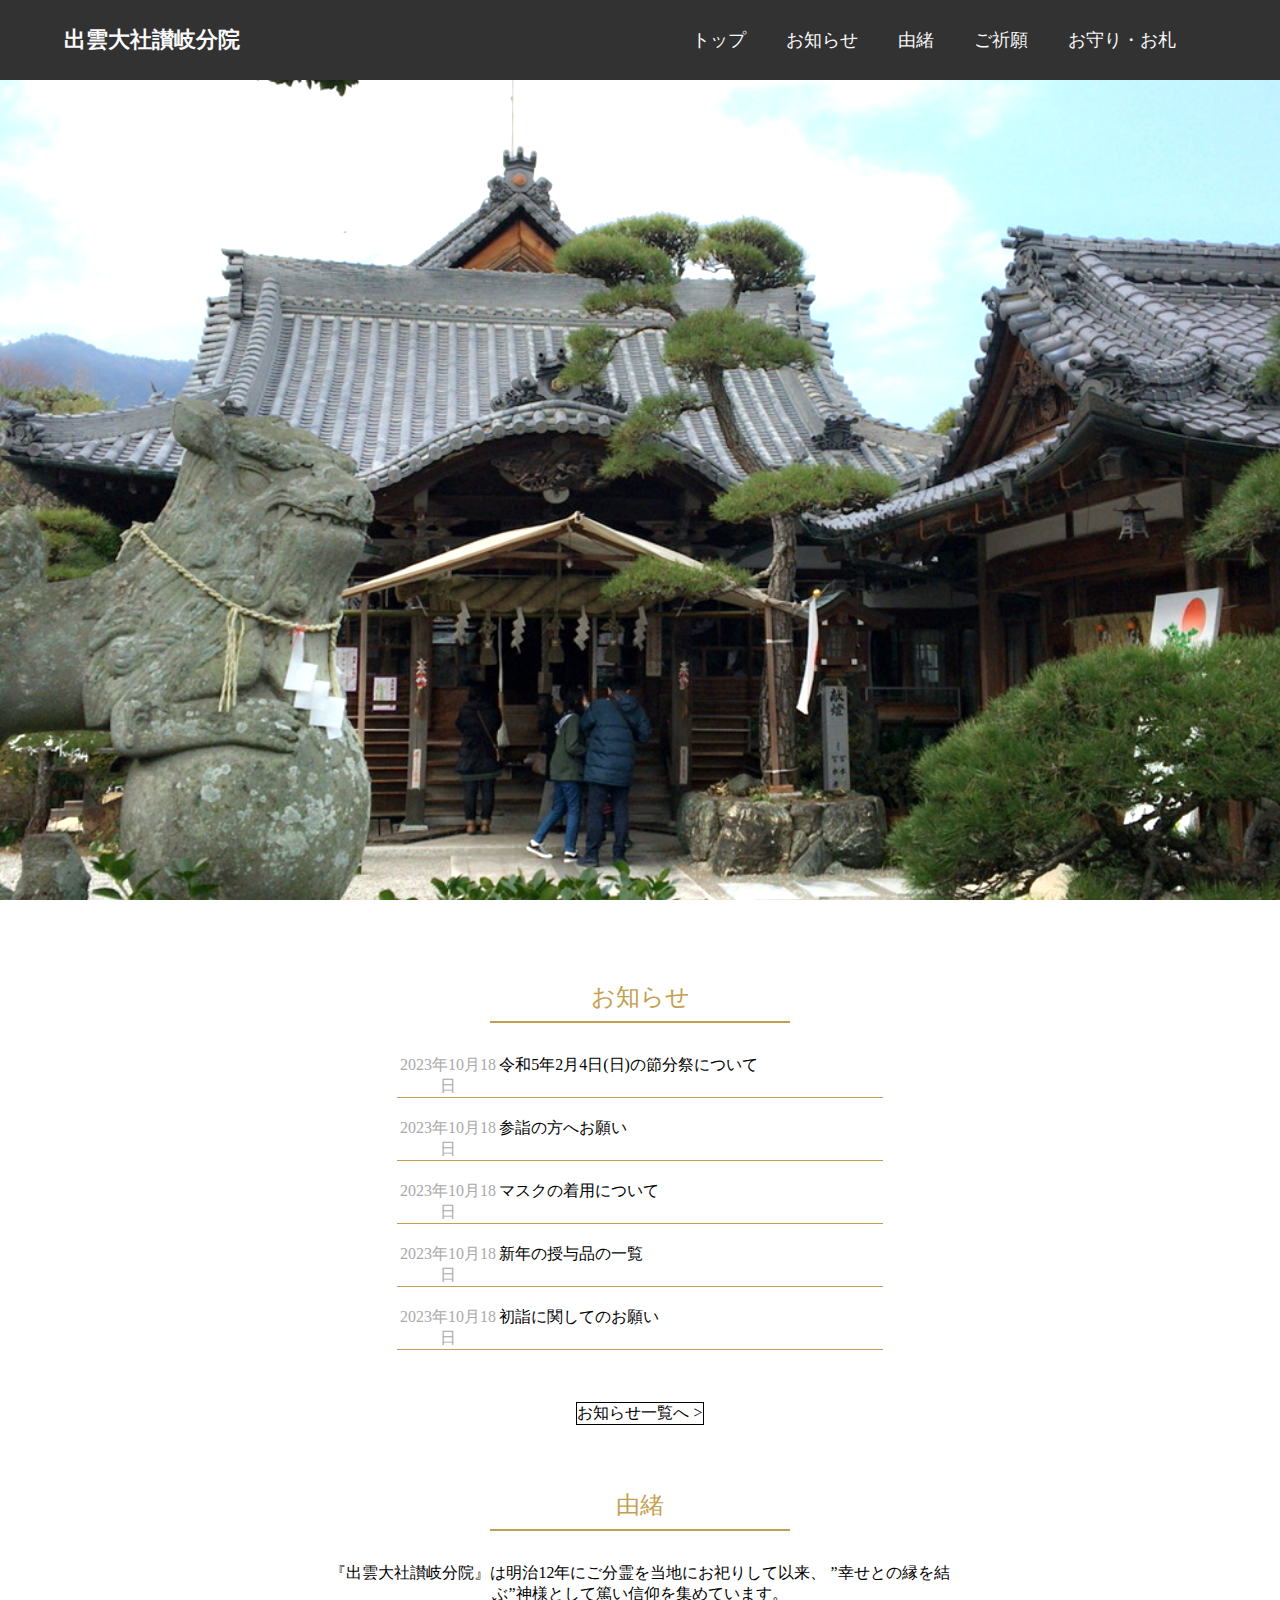
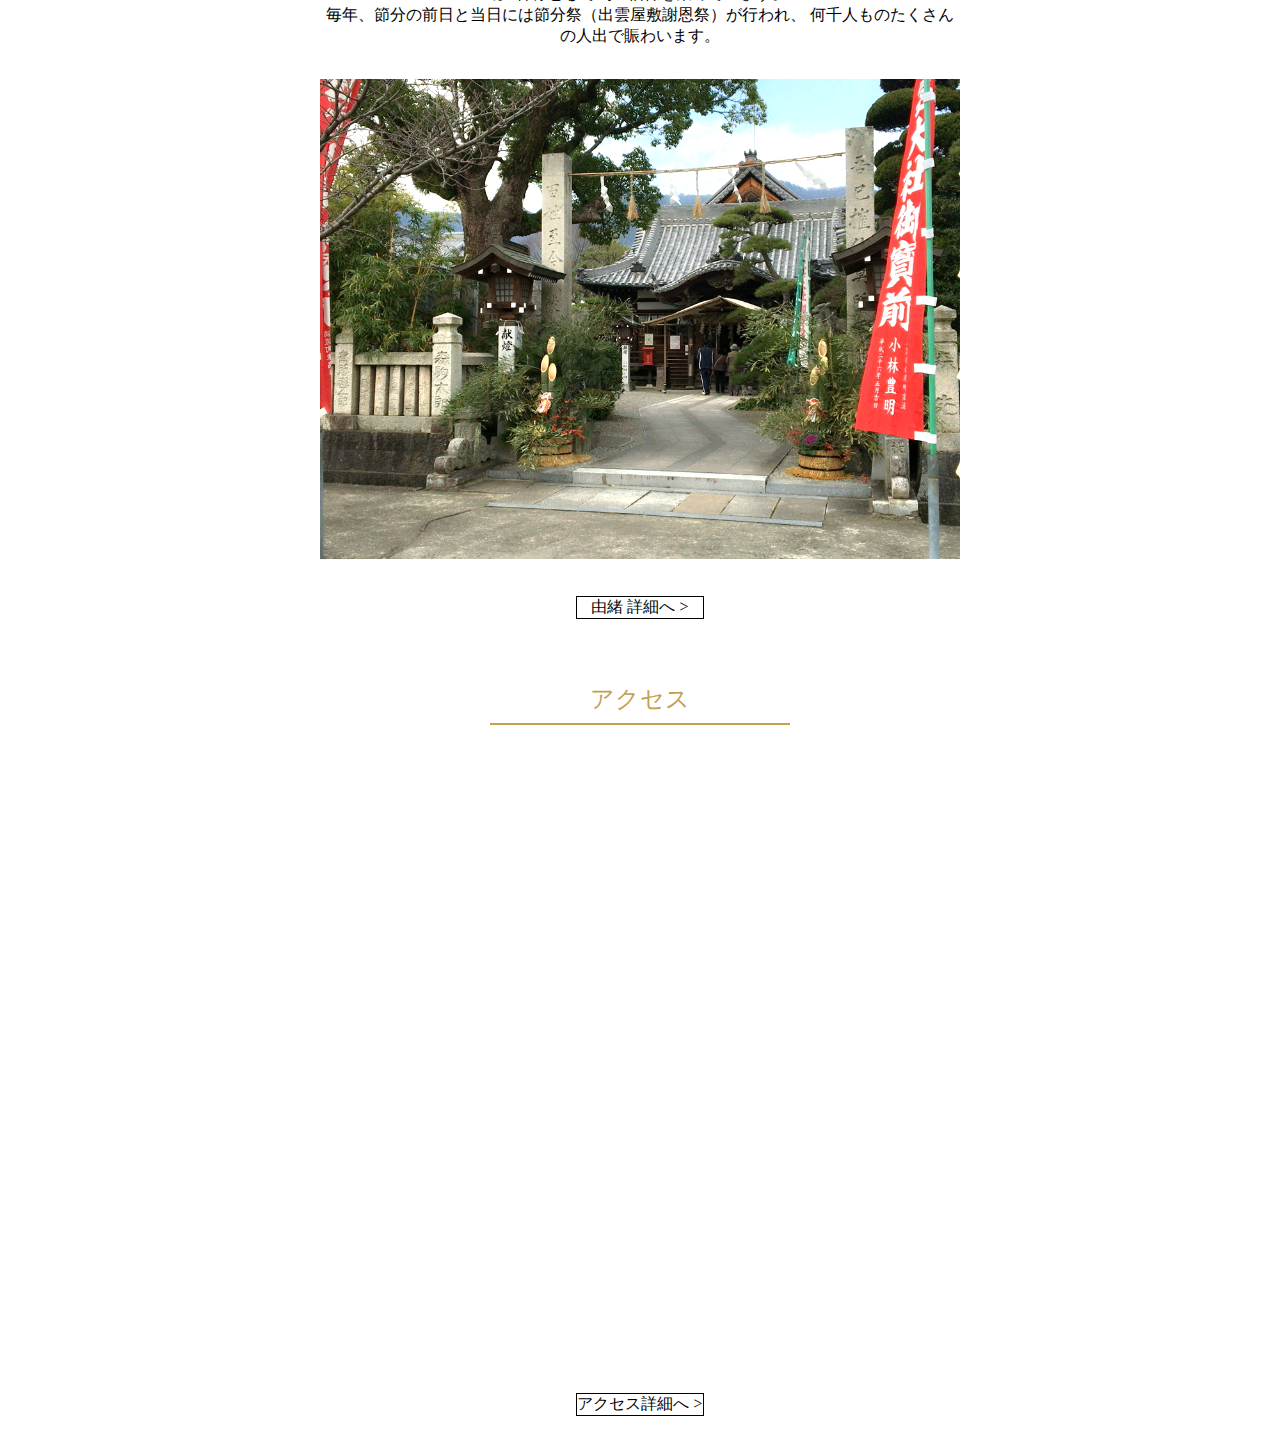
<file: index.html>
<!doctype html>
<html>
<head>
  <meta charset="UTF-8">
  <meta name="viewport" content="width=device-width" />
  <link rel="stylesheet" href="css/home.css">
  <script src="js/common.js"></script> 
</head>
<body>

  <header class="header_bg">
    <div class="header_contents">
      <h1>出雲大社讃岐分院</h1>
      <div class="responsive_btn">
        <div class="menu_line"></div>
        <div class="menu_line"></div>
        <div class="menu_line"></div>
      </div>
      <nav class="header_nav">
        <ul class="header_nav_lists">
          <li><a class="nav_link" href="">トップ</a></li>
          <li><a class="nav_link" href="">お知らせ</a></li>
          <li><a class="nav_link" href="">由緒</a></li>
          <li><a class="nav_link" href="">ご祈願</a></li>
          <li><a class="nav_link" href="">お守り・お札</a></li>
        </ul>
      </nav>
    </div>
  </header>

  <div id="top-image-container">
    <img id="image-top" src="images/top.jpg"/>
  </div>

  <div class="top-content-container">
    <div class="top-content-title">
      お知らせ
    </div>
    <div class="top-content-detail-container">
      <li>
        <div class="top-news-detail-date">2023年10月18日</div>
        <div class="top-news-detail-content">令和5年2月4日(日)の節分祭について</div>
      </li>
      <li>
        <div class="top-news-detail-date">2023年10月18日</div>
        <div class="top-news-detail-content">参詣の方へお願い</div>
      </li>
      <li>
        <div class="top-news-detail-date">2023年10月18日</div>
        <div class="top-news-detail-content">マスクの着用について</div>
      </li>
      <li>
        <div class="top-news-detail-date">2023年10月18日</div>
        <div class="top-news-detail-content">新年の授与品の一覧</div>
      </li>
      <li>
        <div class="top-news-detail-date">2023年10月18日</div>
        <div class="top-news-detail-content">初詣に関してのお願い</div>
      </li>
    </div>
    <div class="content-detail-link-box">
      お知らせ一覧へ >
    </div>
  </div>

  <div class="top-content-container">
    <div class="top-content-title">
       由緒
    </div>
    <div class="top-content-detail-container">
      <div id="top-content-history-detail-text">
        『出雲大社讃岐分院』は明治12年にご分霊を当地にお祀りして以来、
        ”幸せとの縁を結ぶ”神様として篤い信仰を集めています。<br>
        毎年、節分の前日と当日には節分祭（出雲屋敷謝恩祭）が行われ、
        何千人ものたくさんの人出で賑わいます。
      </div>
    </div>
    <img id="top-content-history-image" src="images/top_history.jpg"/>
    <br>
    <div class="content-detail-link-box">
      由緒 詳細へ >
    </div>
  </div>

  <div class="top-content-container">
    <div class="top-content-title">
       アクセス
    </div>
    <div class="top-content-detail-container">
      <iframe src="https://www.google.com/maps/embed?pb=!1m13!1m8!1m3!1d13204.729434716652!2d133.686037!3d34.167255!3m2!1i1024!2i768!4f13.1!3m2!1m1!2zMzTCsDEwJzAyLjEiTiAxMzPCsDQxJzA5LjciRQ!5e0!3m2!1sja!2sus!4v1697863626045!5m2!1sja!2sus" width="800" height="600" style="border:0;" allowfullscreen="" loading="lazy" referrerpolicy="no-referrer-when-downgrade"></iframe>
    </div>
    <div class="content-detail-link-box">
      アクセス詳細へ >
    </div>
  </div>
  
</body>
</html>
</file>
<file: css/home.css>
/* カスタムプロパティ */
:root {
  --main-text-color: #C49F4F;
}

/* Reset style */
* {
  margin: 0;
  padding: 0;
  box-sizing: border-box;
  list-style: none;
  text-decoration: none;
  font-family: serif;
}

/* Normal header style */
.header_bg {
  background: #323232;
  width: 100%;
  height: 80px;
}

.header_contents {
  color: #fafafa;
  width: 90%;
  height: 100%;
  margin: 0 5%;
  display: flex;
  justify-content: space-between;
  align-items: center;
}

.header_contents h1 {
  font-size: 22px;
}

.header_nav_lists {
  display: flex;
}

.header_nav_lists li {
  margin: 0 40px 0 0;
}

.nav_link {
  color: #fafafa;
  font-size: 18px;
}

/* Responsive menu button */
.responsive_btn {
  display: none;
  flex-direction: column;
  align-items: center;
  justify-content: center;
  width: 32px;
  height: 32px;
  margin: 0 40px 0 0;
  cursor: pointer;
  position: relative;
  z-index: 10;
}

.menu_line {
  background: #fafafa;
  border-radius: 5px;
  width: 100%;
  height: 5px;
  margin: 4px 0;
}

/* Responsive style */
@media screen and (max-width: 768px) {
  .header_contents{
    color: red;
  }

  .responsive_btn {
    display: flex;
  }

  .header_bg {
    position: relative;
  }

  .header_nav {
    background: #323232;
    width: 100%;
    height: 100vh;
    padding: 80px 0 0 0;
    position: absolute;
    top: 0;
    right: -100%;
    transition: .5s;
  }

  .header_nav_lists {
    display: block;
    text-align: center;
  }

  .header_nav_lists li {
    margin: 0 0 40px;
    text-align: center;
  }

  .nav_link {
    font-size: 20px;
  }
}

/* js function "menuToggle" starting only */
.menu_active {
  right: 0;
}


.example{
  color: black;
}


/* ↓↓↓body↓↓↓ */
.top-image-container{
  width: 100%;
}

#image-top{
  width: 100%;
  height: calc(100vh - 80px);
  object-fit: cover;
  filter: saturate(80%);
  filter: contrast(80%);
  filter: brightness(120%);
  margin-bottom: 5vh;
}

.top-content-container{
  text-align: center;
}

.top-content-title{
  color: var(--main-text-color);
  border-bottom: solid 2.5px var(--main-text-color);
  margin: 2rem auto;
  padding-bottom: 0.5rem;
  font-size: 1.5rem;
  max-width: 300px;
  text-underline-offset: 15%;
}

.top-content-detail-container{

}

li{
  display: flex;
  justify-content: center;
  margin: 20px;
}

.top-news-detail-date{
  color: rgb(169, 169, 169);
  border-bottom: solid 1px var(--main-text-color);
  width: 8vw;
}

.top-news-detail-content{
  border-bottom: solid 1px var(--main-text-color);
  text-align: left;
  width: 30vw;
}

.content-detail-link-box{
  display: inline-block;
  border: solid 1px black;
  border-spacing: 10px;
  width: 10vw;
  padding: 10rem auto;
  margin: 2rem auto;
}

#top-content-history-detail-text {
  width: 50vw;
  padding: 5rem auto;
  margin: 2rem auto;
}

#top-content-history-image{
  width: 50%;
  filter: saturate(80%);
  filter: contrast(80%);
  filter: brightness(120%);
}
</file>
